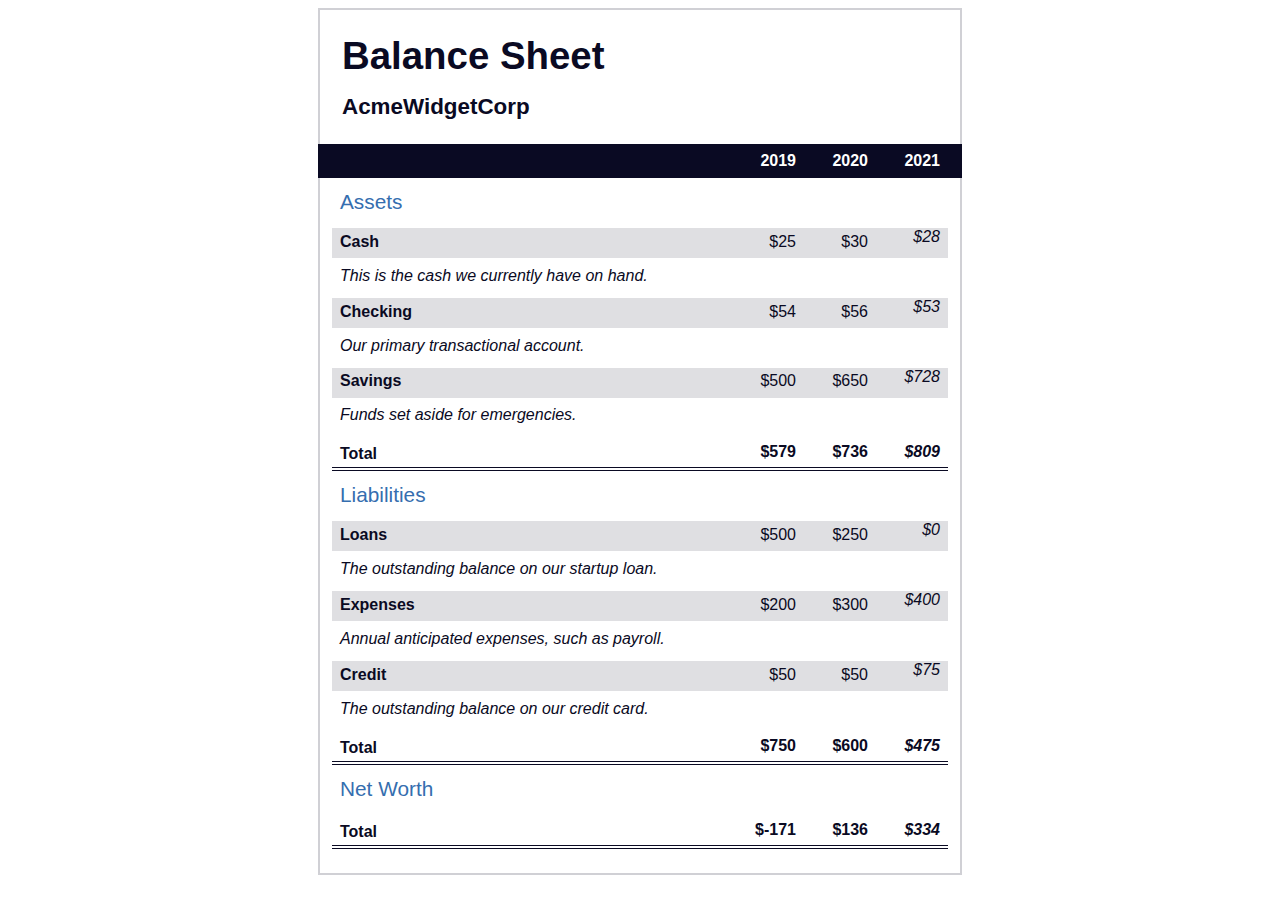
<file: BalanceSheet/index.html>
<!DOCTYPE html>
<html lang="en">
  <head>
    <meta charset="UTF-8">
    <meta name="viewport" content="width=device-width, initial-scale=1.0">
    <title>Balance Sheet</title>
    <link rel="stylesheet" href="./styles.css">
  </head>
  <body>
    <main>
      <section>
        <h1>
          <span class="flex">
            <span>AcmeWidgetCorp</span>
            <span>Balance Sheet</span>
          </span>
        </h1>
        <div id="years" aria-hidden="true">
          <span class="year">2019</span>
          <span class="year">2020</span>
          <span class="year">2021</span>
        </div>
        <div class="table-wrap">
          <table>
            <caption>Assets</caption>
            <thead>
              <tr>
                <td></td>
                <th><span class="sr-only year">2019</span></th>
                <th><span class="sr-only year">2020</span></th>
                <th class="current"><span class="sr-only year">2021</span></th>
              </tr>
            </thead>
            <tbody>
              <tr class="data">
                <th>Cash <span class="description">This is the cash we currently have on hand.</span></th>
                <td>$25</td>
                <td>$30</td>
                <td class="current">$28</td>
              </tr>
              <tr class="data">
                <th>Checking <span class="description">Our primary transactional account.</span></th>
                <td>$54</td>
                <td>$56</td>
                <td class="current">$53</td>
              </tr>
              <tr class="data">
                <th>Savings <span class="description">Funds set aside for emergencies.</span></th>
                <td>$500</td>
                <td>$650</td>
                <td class="current">$728</td>
              </tr>
              <tr class="total">
                <th>Total <span class="sr-only">Assets</span></th>
                <td>$579</td>
                <td>$736</td>
                <td class="current">$809</td>
              </tr>
            </tbody>
          </table>
          <table>
            <caption>Liabilities</caption>
            <thead>
              <tr>
              <td></td>
              <th><span class="sr-only">2019</span></th>
              <th><span class="sr-only">2020</span></th>
              <th><span class="sr-only">2021</span></th>
              </tr>
            </thead>
            <tbody>
              <tr class="data">
                <th>Loans <span class="description">The outstanding balance on our startup loan.</span></th>
                <td>$500</td>
                <td>$250</td>
                <td class="current">$0</td>
              </tr>
              <tr class="data">
                <th>Expenses <span class="description">Annual anticipated expenses, such as payroll.</span></th>
                <td>$200</td>
                <td>$300</td>
                <td class="current">$400</td>
              </tr>
              <tr class="data">
                <th>Credit <span class="description">The outstanding balance on our credit card.</span></th>
                <td>$50</td>
                <td>$50</td>
                <td class="current">$75</td>
              </tr>
              <tr class="total">
                <th>Total <span class="sr-only">Liabilities</span></th>
                <td>$750</td>
                <td>$600</td>
                <td class="current">$475</td>
              </tr>
            </tbody>
          </table>
          <table>
            <caption>Net Worth</caption>
            <thead>
              <tr>
              <td></td>
              <th><span class="sr-only">2019</span></th>
              <th><span class="sr-only">2020</span></th>
              <th><span class="sr-only">2021</span></th>
              </tr>
            </thead>
            <tbody>
              <tr class="total">
                <th>Total <span class="sr-only">Net Worth</span></th>
                <td>$-171</td>
                <td>$136</td>
                <td class="current">$334</td>
              </tr>
            </tbody>
          </table>
        </div>
      </section>
    </main>
  </body>
</html>
</file>
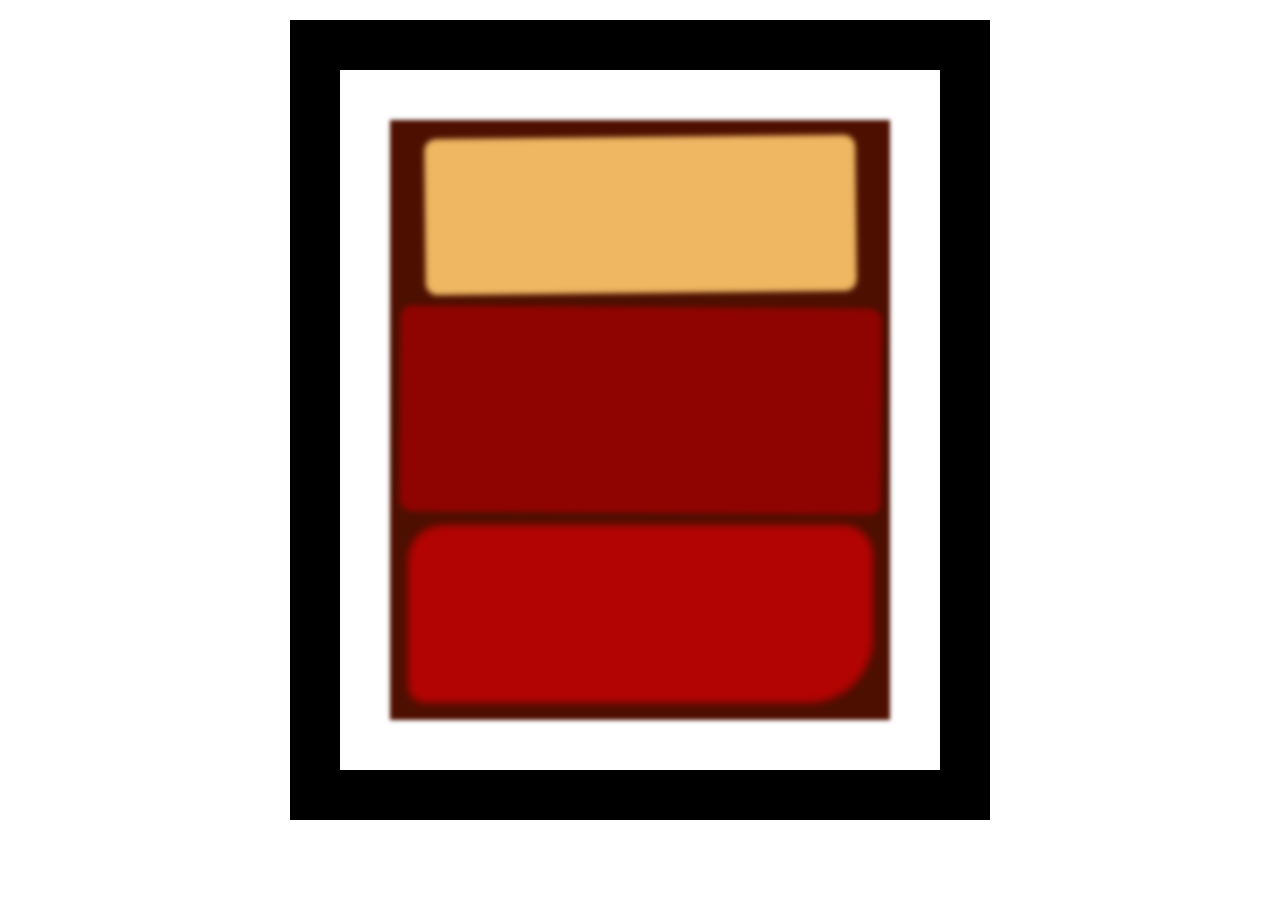
<file: BoxModel/index.html>
<!DOCTYPE html>
<html lang="en">
  <head>
    <meta charset="UTF-8">
    <title>Rothko Painting</title>
    <link href="./styles.css" rel="stylesheet">
  </head>
  <body>
    <div class="frame">
      <div class="canvas">
        <div class="one"></div>
        <div class="two"></div>
        <div class="three"></div>
      </div>
    </div>
  </body>
</html>
</file>
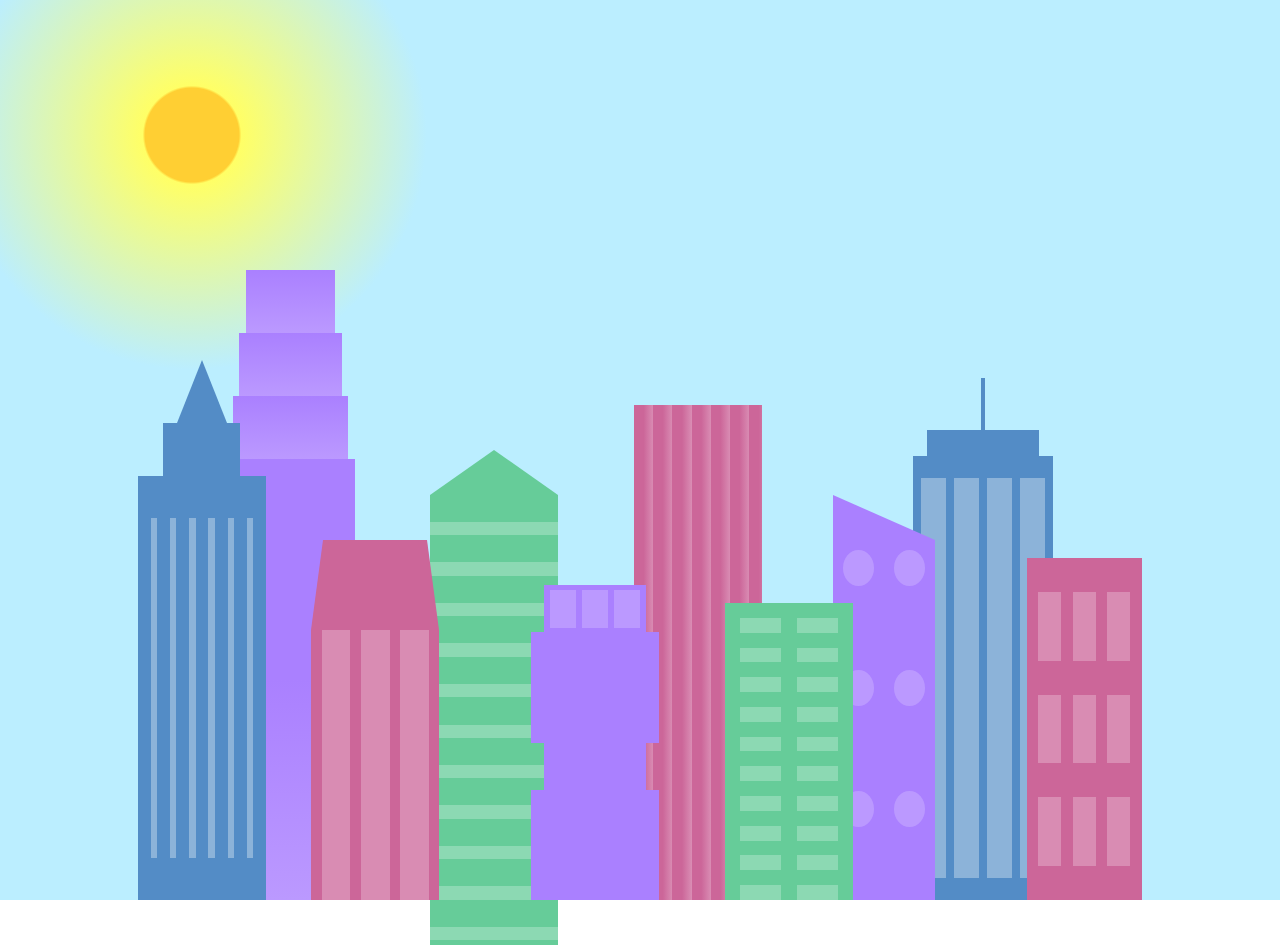
<file: BuildingCity/index.html>
<!DOCTYPE html>
<html lang="en">    
  <head>
    <meta charset="UTF-8">
    <meta name="viewport" content="width=device-width, initial-scale=1.0" />
    <title>City Skyline</title>
    <link href="styles.css" rel="stylesheet" />   
  </head>

  <body>
    <div class="background-buildings sky">
      <div></div>
      <div></div>
      <div class="bb1 building-wrap">
        <div class="bb1a bb1-window"></div>
        <div class="bb1b bb1-window"></div>
        <div class="bb1c bb1-window"></div>
        <div class="bb1d"></div>
      </div>
      <div class="bb2">
        <div class="bb2a"></div>
        <div class="bb2b"></div>
      </div>
      <div class="bb3"></div>
      <div></div>
      <div class="bb4 building-wrap">
        <div class="bb4a"></div>
        <div class="bb4b"></div>
        <div class="bb4c window-wrap">
          <div class="bb4-window"></div>
          <div class="bb4-window"></div>
          <div class="bb4-window"></div>
          <div class="bb4-window"></div>
        </div>
      </div>
      <div></div>
      <div></div>
    </div>

    <div class="foreground-buildings">
      <div></div>
      <div></div>
      <div class="fb1 building-wrap">
        <div class="fb1a"></div>
        <div class="fb1b"></div>
        <div class="fb1c"></div>
      </div>
      <div class="fb2">
        <div class="fb2a"></div>
        <div class="fb2b window-wrap">
          <div class="fb2-window"></div>
          <div class="fb2-window"></div>
          <div class="fb2-window"></div>
        </div>
      </div>
      <div></div>
      <div class="fb3 building-wrap">
        <div class="fb3a window-wrap">
          <div class="fb3-window"></div>
          <div class="fb3-window"></div>
          <div class="fb3-window"></div>
        </div>
        <div class="fb3b"></div>
        <div class="fb3a"></div>
        <div class="fb3b"></div>
      </div>
      <div class="fb4">
        <div class="fb4a"></div>
        <div class="fb4b">
          <div class="fb4-window"></div>
          <div class="fb4-window"></div>
          <div class="fb4-window"></div>
          <div class="fb4-window"></div>
          <div class="fb4-window"></div>
          <div class="fb4-window"></div>
        </div>
      </div>
      <div class="fb5"></div>
      <div class="fb6"></div>
      <div></div>
      <div></div>
    </div>
  </body>
</html>
</file>
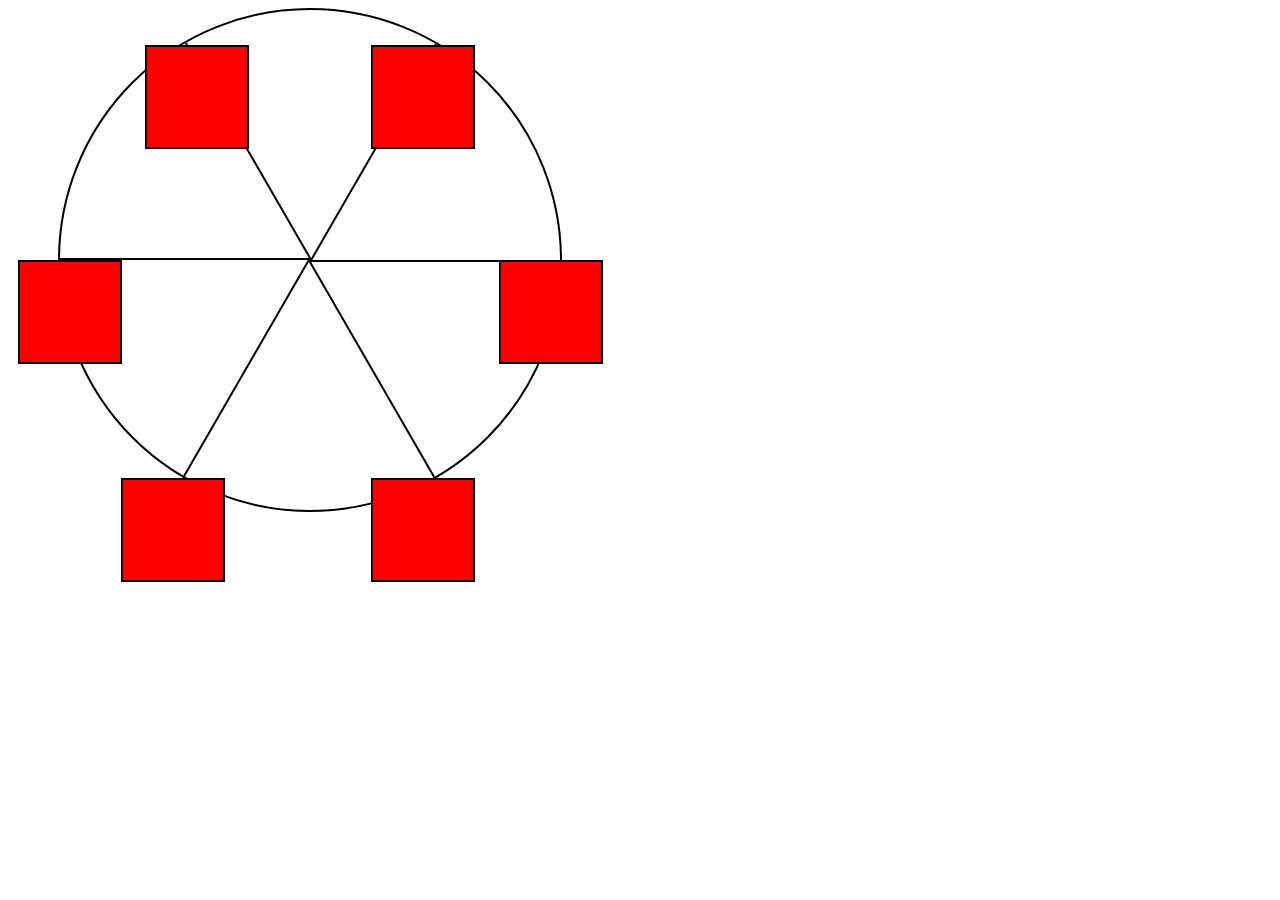
<file: BuildingNoria/index.html>
<!DOCTYPE html>
<html lang="en">
  <head>
    <meta charset="UTF-8">
    <title>Ferris Wheel</title>
    <link rel="stylesheet" href="./styles.css">
  </head>
  <body>
    <div class="wheel">
      <span class="line"></span>
      <span class="line"></span>
      <span class="line"></span>
      <span class="line"></span>
      <span class="line"></span>
      <span class="line"></span>

      <div class="cabin"></div>
      <div class="cabin"></div>
      <div class="cabin"></div>
      <div class="cabin"></div>
      <div class="cabin"></div>
      <div class="cabin"></div>
    </div>
  </body>
</html>
</file>
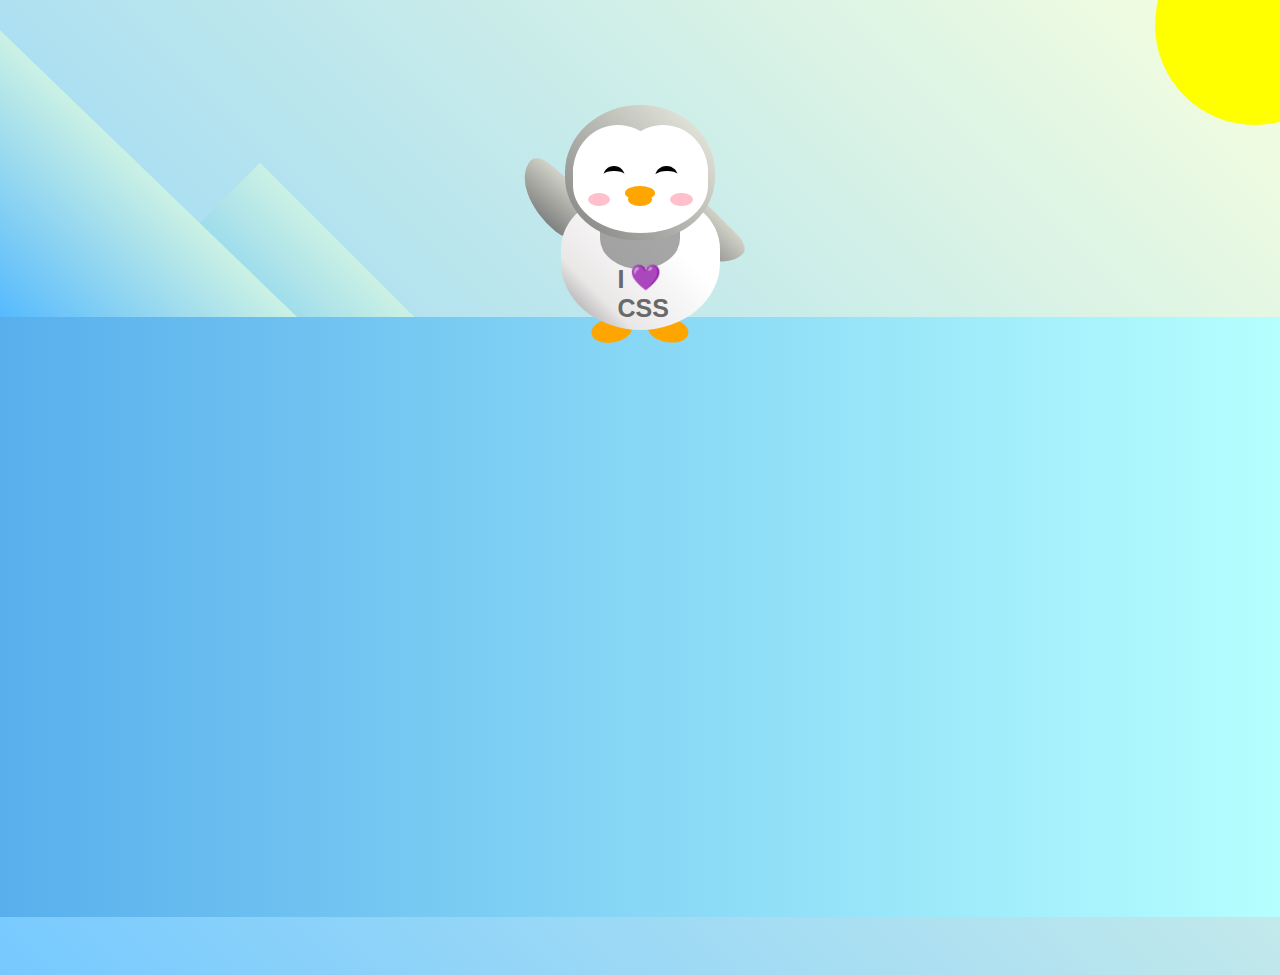
<file: BuildingPinguin/index.html>
<!DOCTYPE html>
<html lang="en">
  <head>
    <meta charset="UTF-8" />
    <link rel="stylesheet" href="./styles.css" />
    <title>Penguin</title>
    <meta name="viewport" content="width=device-width, initial-scale=1.0" />
  </head>

  <body>
    <div class="left-mountain"></div>
    <div class="back-mountain"></div>
    <div class="sun"></div>
    <div class="penguin">
      <div class="penguin-head">
        <div class="face left"></div>
        <div class="face right"></div>
        <div class="chin"></div>
        <div class="eye left">
          <div class="eye-lid"></div>
        </div>
        <div class="eye right">
          <div class="eye-lid"></div>
        </div>
        <div class="blush left"></div>
        <div class="blush right"></div>
        <div class="beak top"></div>
        <div class="beak bottom"></div>
      </div>
      <div class="shirt">
        <div>💜</div>
        <p>I CSS</p>
      </div> 
      <div class="penguin-body">
        <div class="arm left"></div>
        <div class="arm right"></div>
        <div class="foot left"></div>
        <div class="foot right"></div>
      </div>
    </div>

    <div class="ground"></div>
  </body>
</html>
</file>
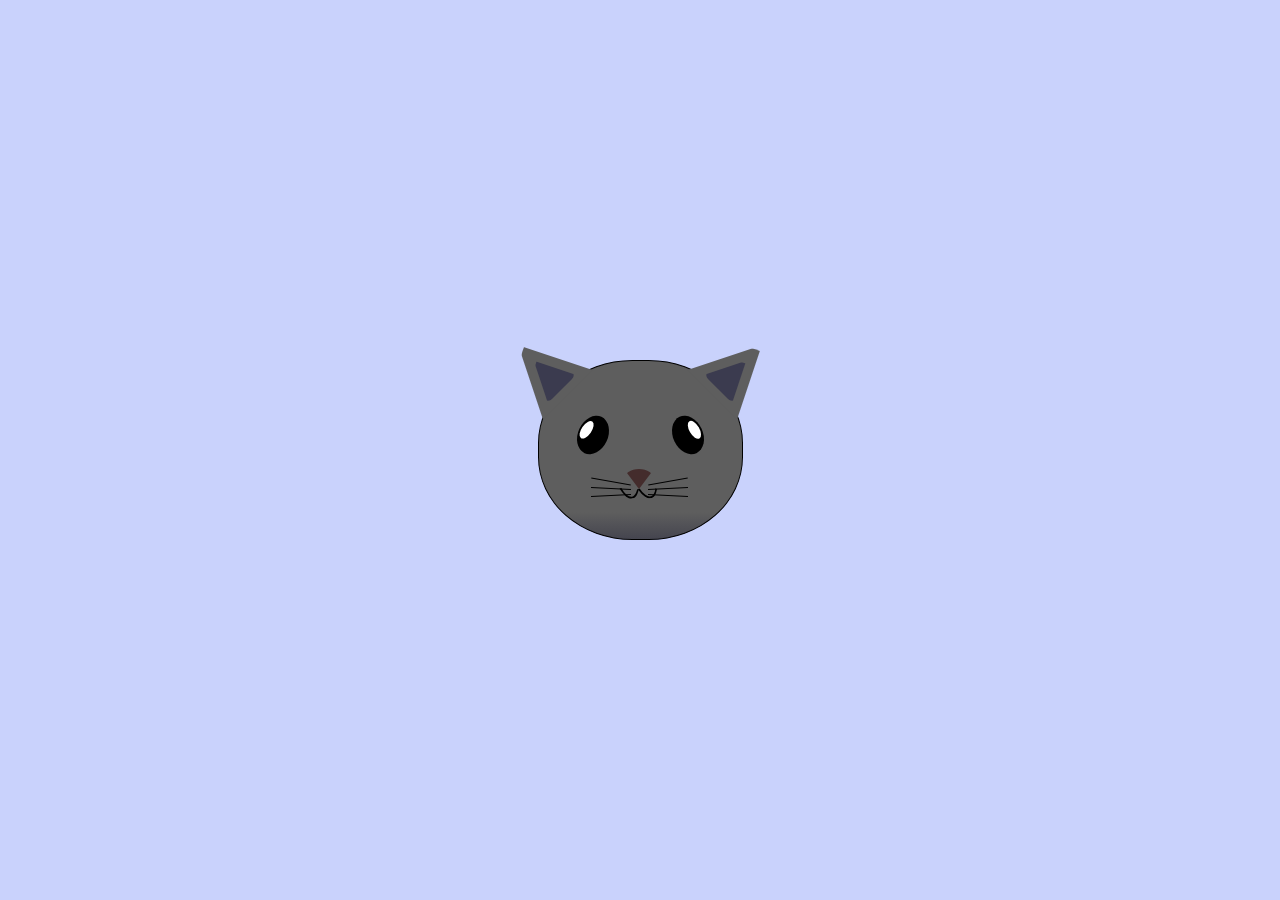
<file: CatPainting/index.html>
<!DOCTYPE html>
<html lang="en">
<head>
    <meta charset="UTF-8">
    <meta name="viewport" content="width=device-width, initial-scale=1.0">
    <title>Cat Painting</title>
</head>
<body>
    <!DOCTYPE html>
<html lang="en">
<head>
    <meta charset="UTF-8">
    <title>fCC Cat Painting</title>
    <link rel="stylesheet" href="./styles.css">
</head>
<body>
    <main>
      <div class="cat-head">
        <div class="cat-ears">
          <div class="cat-left-ear">
            <div class="cat-left-inner-ear"></div>
          </div>
          <div class="cat-right-ear">
            <div class="cat-right-inner-ear"></div>
          </div>
        </div>

        <div class="cat-eyes">
          <div class="cat-left-eye">
            <div class="cat-left-inner-eye"></div>
          </div>
          <div class="cat-right-eye">
            <div class="cat-right-inner-eye"></div>
          </div>
        </div>

        <div class="cat-nose"></div>

        <div class="cat-mouth">
          <div class="cat-mouth-line-left"></div>
          <div class="cat-mouth-line-right"></div>
        </div>

        <div class="cat-whiskers">
          <div class="cat-whiskers-left">
            <div class="cat-whisker-left-top"></div>
            <div class="cat-whisker-left-middle"></div>
            <div class="cat-whisker-left-bottom"></div>
          </div>
          <div class="cat-whiskers-right">
            <div class="cat-whisker-right-top"></div>
            <div class="cat-whisker-right-middle"></div>
            <div class="cat-whisker-right-bottom"></div>
          </div>
        </div>

      </div>
    </main>
</body>
</html>
</body>
</html>
</file>
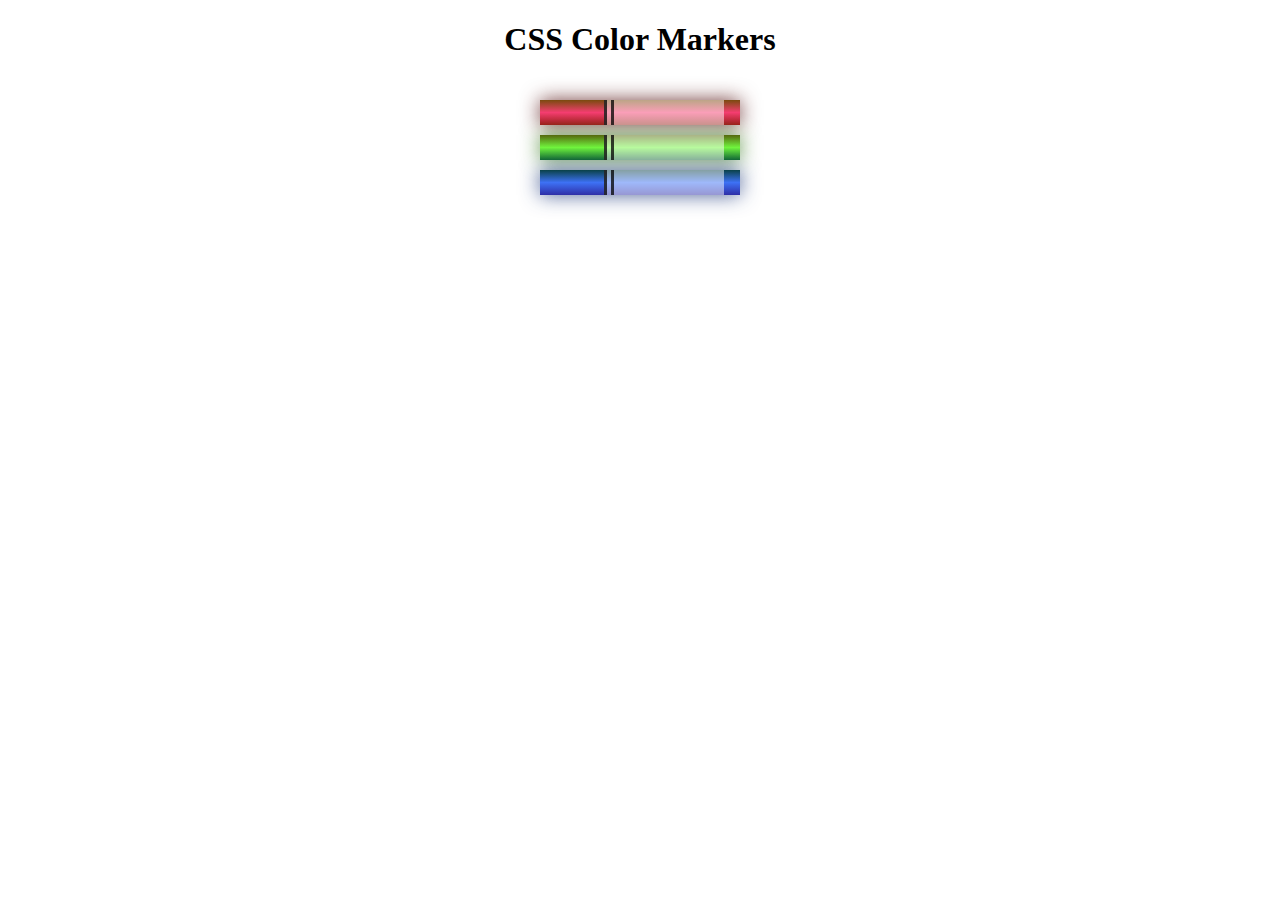
<file: ColorMarkers/index.html>
<!DOCTYPE html>
<html lang="en">
  <head>
    <meta charset="utf-8">
    <meta name="viewport" content="width=device-width, initial-scale=1.0">
    <title>Colored Markers</title>
    <link rel="stylesheet" href="styles.css">
  </head>
  <body>
    <h1>CSS Color Markers</h1>
    <div class="container">
      <div class="marker red">
        <div class="cap"></div>
        <div class="sleeve"></div>
      </div>
      <div class="marker green">
        <div class="cap"></div>
        <div class="sleeve"></div>
      </div>
      <div class="marker blue">
        <div class="cap"></div>
        <div class="sleeve"></div>
      </div>
    </div>
  </body>
</html>
</file>
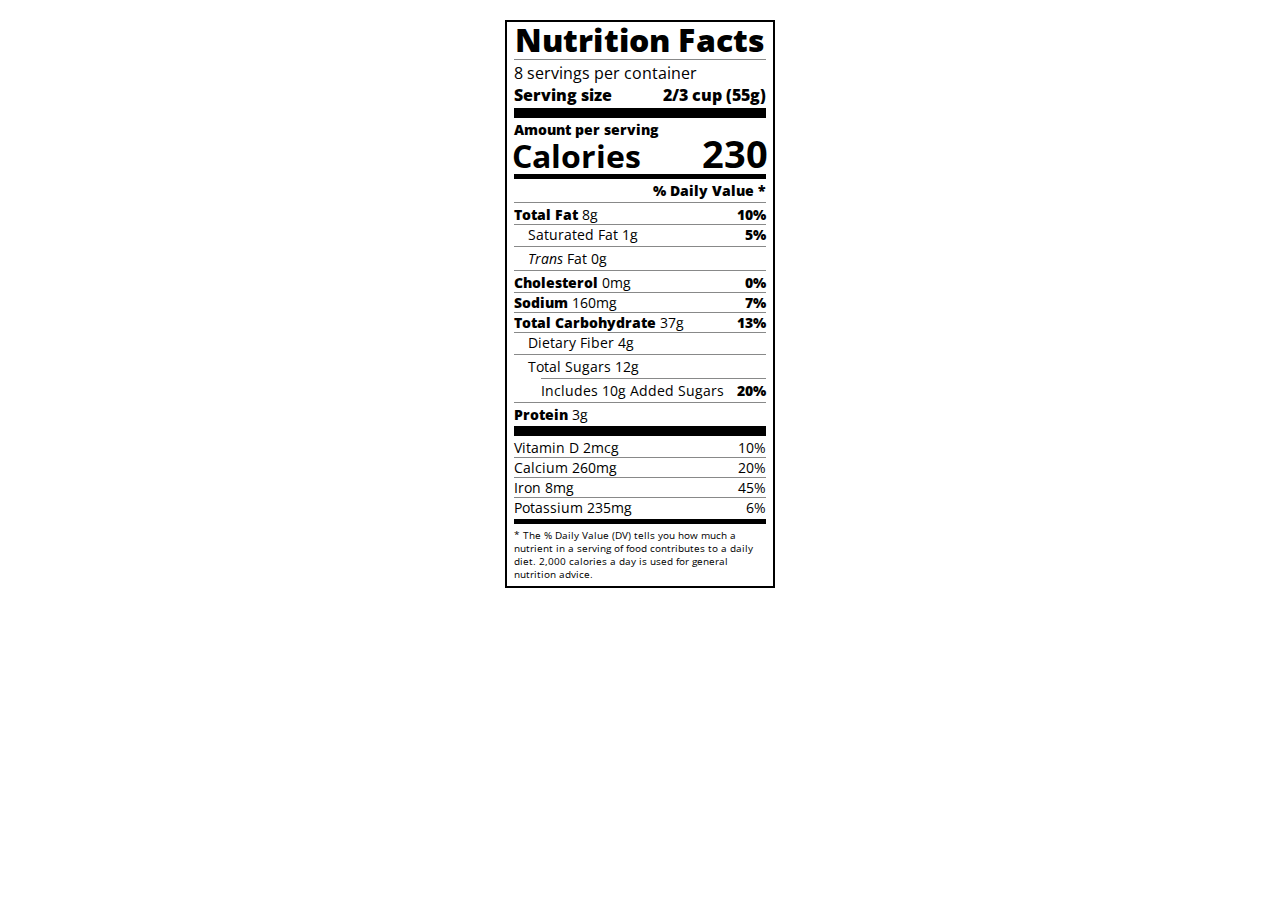
<file: NutritionForm/index.html>
<!DOCTYPE html>
<html lang="en">

<head>
  <meta charset="UTF-8">
  <title>Nutrition Label</title>
  <link href="https://fonts.googleapis.com/css?family=Open+Sans:400,700,800" rel="stylesheet">
  <link href="./styles.css" rel="stylesheet">
</head>

<body>
  <div class="label">
    <header>
      <h1 class="bold">Nutrition Facts</h1>
      <div class="divider"></div>
      <p>8 servings per container</p>
      <p class="bold">Serving size <span>2/3 cup (55g)</span></p>
    </header>
    <div class="divider large"></div>
    <div class="calories-info">
      <div class="left-container">
        <h2 class="bold small-text">Amount per serving</h2>
        <p>Calories</p>
      </div>
      <span>230</span>
    </div>
    <div class="divider medium"></div>
    <div class="daily-value small-text">
      <p class="bold right no-divider">% Daily Value *</p>
      <div class="divider"></div>
      <p><span><span class="bold">Total Fat</span> 8g</span> <span class="bold">10%</span></p>
      <p class="indent no-divider">Saturated Fat 1g <span class="bold">5%</span></p>
      <div class="divider"></div>
      <p class="indent no-divider"><span><i>Trans</i> Fat 0g</span></p>
      <div class="divider"></div>
      <p><span><span class="bold">Cholesterol</span> 0mg</span> <span class="bold">0%</span></p>
      <p><span><span class="bold">Sodium</span> 160mg</span> <span class="bold">7%</span></p>
      <p><span><span class="bold">Total Carbohydrate</span> 37g</span> <span class="bold">13%</span></p>
      <p class="indent no-divider">Dietary Fiber 4g</p>
      <div class="divider"></div>
      <p class="indent no-divider">Total Sugars 12g</p>
      <div class="divider double-indent"></div>
      <p class="double-indent no-divider">Includes 10g Added Sugars <span class="bold">20%</span></p>
      <div class="divider"></div>
      <p class="no-divider"><span><span class="bold">Protein</span> 3g</span></p>
      <div class="divider large"></div>
      <p>Vitamin D 2mcg <span>10%</span></p>
      <p>Calcium 260mg <span>20%</span></p>
      <p>Iron 8mg <span>45%</span></p>
      <p class="no-divider">Potassium 235mg <span>6%</span></p>
    </div>
    <div class="divider medium"></div>
    <p class="note">* The % Daily Value (DV) tells you how much a nutrient in a serving of food contributes to a daily
      diet. 2,000 calories a day is used for general nutrition advice.</p>
  </div>
</body>
</html>
</file>
<file: BalanceSheet/styles.css>
span[class~="sr-only"] {
    border: 0 !important;
    clip: rect(1px, 1px, 1px, 1px) !important;
    clip-path: inset(50%) !important;
    height: 1px !important;
    width: 1px !important;
    position: absolute !important;
    overflow: hidden !important;
    white-space: nowrap !important;
    padding: 0 !important;
    margin: -1px !important;
  }
  
  html {
    box-sizing: border-box;
  }
  
  body {
    font-family: sans-serif;
    color: #0a0a23;
  }
  
  h1 {
    max-width: 37.25rem;
    margin: 0 auto;
    padding: 1.5rem 1.25rem;
  }
  
  h1 .flex {
    display: flex;
    flex-direction: column-reverse;
    gap: 1rem;
  }
  
  h1 .flex span:first-of-type {
    font-size: 0.7em;
  }
  
  h1 .flex span:last-of-type {
    font-size: 1.2em;
  }
  
  section {
    max-width: 40rem;
    margin: 0 auto;
    border: 2px solid #d0d0d5;
  }
  
  #years {
    display: flex;
    justify-content: flex-end;
    position: sticky;
    z-index: 999;
    top: 0;
    background: #0a0a23;
    color: #fff;
    padding: 0.5rem calc(1.25rem + 2px) 0.5rem 0;
    margin: 0 -2px;
  }
  
  #years span[class] {
    font-weight: bold;
    width: 4.5rem;
    text-align: right;
  }
  
  .table-wrap {
    padding: 0 0.75rem 1.5rem 0.75rem;
  }
  
  table {
    border-collapse: collapse;
    border: 0;
    width: 100%;
    position: relative;
    margin-top: 3rem;
  }
  
  table caption {
    color: #356eaf;
    font-size: 1.3em;
    font-weight: normal;
    position: absolute;
    top: -2.25rem;
    left: 0.5rem;
  }
  
  tbody td {
    width: 100vw;
    min-width: 4rem;
    max-width: 4rem;
  }
  
  tbody th {
    width: calc(100% - 12rem);
  }
  
  tr[class="total"] {
    border-bottom: 4px double #0a0a23;
    font-weight: bold;
  }
  
  tr[class="total"] th {
    text-align: left;
    padding: 0.5rem 0 0.25rem 0.5rem;
  }
  
  tr.total td {
    text-align: right;
    padding: 0 0.25rem;
  }
  
  tr.total td:nth-of-type(3) {
    padding-right: 0.5rem;
  }
  
  tr.total:hover {
    background-color: #99c9ff;
  }
  
  td.current {
    font-style: italic;
  }
  
  tr.data {
    background-image: linear-gradient(to bottom, #dfdfe2 1.845rem, white 1.845rem);
  }
  
  tr.data th {
    text-align: left;
    padding-top: 0.3rem;
    padding-left: 0.5rem;
  }
  
  tr.data th .description {
    display: block;
    font-weight: normal;
    font-style: italic;
    padding: 1rem 0 0.75rem;
    margin-right: -13.5rem;
  }
  
  tr.data td {
    vertical-align: top;
    padding: 0.3rem 0.25rem 0;
    text-align: right;
  }
  
  tr.data td:last-of-type {
    padding: 0 0.5rem 0 0;
  }
</file>
<file: BoxModel/styles.css>
.canvas {
    width: 500px;
    height: 600px;
    background-color: #4d0f00;
    overflow: hidden;
    filter: blur(2px);
  }
  
  .frame {
    border: 50px solid black;
    width: 500px;
    padding: 50px;
    margin: 20px auto;
  }
  
  .one {
    width: 425px;
    height: 150px;
    background-color: #efb762;
    margin: 20px auto;
    box-shadow: 0 0 3px 3px #efb762;
    border-radius: 9px;
    transform: rotate(-0.6deg);
  }
  
  .two {
    width: 475px;
    height: 200px;
    background-color: #8f0401;
    margin: 0 auto 20px;
    box-shadow: 0 0 3px 3px #8f0401;
    border-radius: 8px 10px;
    transform: rotate(0.4deg);
  }
  
  .one, .two {
    filter: blur(1px);
  }
  
  .three {
    width: 91%;
    height: 28%;
    background-color: #b20403;
    margin: auto;
    filter: blur(2px);
    box-shadow: 0 0 5px 5px #b20403;
    border-radius: 30px 25px 60px 12px;
  
  }
</file>
<file: BuildingCity/styles.css>
:root {
    --building-color1: #aa80ff;
    --building-color2: #66cc99;
    --building-color3: #cc6699;
    --building-color4: #538cc6;
    --window-color1: #bb99ff;
    --window-color2: #8cd9b3;
    --window-color3: #d98cb3;
    --window-color4: #8cb3d9;
  }
  
  * {
    box-sizing: border-box;
  }
  
  body {
    height: 100vh;
    margin: 0;
    overflow: hidden;
  }
  
  .background-buildings, .foreground-buildings {
    width: 100%;
    height: 100%;
    display: flex;
    align-items: flex-end;
    justify-content: space-evenly;
    position: absolute;
    top: 0;
  }
  
  .building-wrap {
    display: flex;
    flex-direction: column;
    align-items: center;
  }
  
  .window-wrap {
    display: flex;
    align-items: center;
    justify-content: space-evenly;
  }
  
  .sky {
    background: radial-gradient(
        closest-corner circle at 15% 15%,
        #ffcf33,
        #ffcf33 20%,
        #ffff66 21%,
        #bbeeff 100%
      );
  }
  
  /* BACKGROUND BUILDINGS - "bb" stands for "background building" */
  .bb1 {
    width: 10%;
    height: 70%;
  }
  
  .bb1a {
    width: 70%;
  }
  
  .bb1b {
    width: 80%;
  }
  
  .bb1c {
    width: 90%;
  }
  
  .bb1d {
    width: 100%;
    height: 70%;
    background: linear-gradient(
        var(--building-color1) 50%,
        var(--window-color1)
      );
  }
  
  .bb1-window {
    height: 10%;
    background: linear-gradient(
        var(--building-color1),
        var(--window-color1)
      );
  }
  
  .bb2 {
    width: 10%;
    height: 50%;
  }
  
  .bb2a {
    border-bottom: 5vh solid var(--building-color2);
    border-left: 5vw solid transparent;
    border-right: 5vw solid transparent;
  }
  
  .bb2b {
    width: 100%;
    height: 100%;
    background: repeating-linear-gradient(
        var(--building-color2),
        var(--building-color2) 6%,
        var(--window-color2) 6%,
        var(--window-color2) 9%
      );
  }
  
  .bb3 {
    width: 10%;
    height: 55%;
    background: repeating-linear-gradient(
        90deg,
        var(--building-color3),
        var(--building-color3),
        var(--window-color3) 15%
      );
  }
  
  .bb4 {
    width: 11%;
    height: 58%;
  }
  
  .bb4a {
    width: 3%;
    height: 10%;
    background-color: var(--building-color4);
  }
  
  .bb4b {
    width: 80%;
    height: 5%;
    background-color: var(--building-color4);
  }
  
  .bb4c {
    width: 100%;
    height: 85%;
    background-color: var(--building-color4);
  }
  
  .bb4-window {
    width: 18%;
    height: 90%;
    background-color: var(--window-color4);
  }
  
  /* FOREGROUND BUILDINGS - "fb" stands for "foreground building" */
  .fb1 {
    width: 10%;
    height: 60%;
  }
  
  .fb1a {
    border-bottom: 7vh solid var(--building-color4);
    border-left: 2vw solid transparent;
    border-right: 2vw solid transparent;
  }
  
  .fb1b {
    width: 60%;
    height: 10%;
    background-color: var(--building-color4);
  }
  
  .fb1c {
    width: 100%;
    height: 80%;
    background: repeating-linear-gradient(
        90deg,
        var(--building-color4),
        var(--building-color4) 10%,
        transparent 10%,
        transparent 15%
      ),
      repeating-linear-gradient(
        var(--building-color4),
        var(--building-color4) 10%,
        var(--window-color4) 10%,
        var(--window-color4) 90%
      );
  }
  
  .fb2 {
    width: 10%;
    height: 40%;
  }
  
  .fb2a {
    width: 100%;
    border-bottom: 10vh solid var(--building-color3);
    border-left: 1vw solid transparent;
    border-right: 1vw solid transparent;
  }
  
  .fb2b {
    width: 100%;
    height: 75%;
    background-color: var(--building-color3);
  }
  
  .fb2-window {
    width: 22%;
    height: 100%;
    background-color: var(--window-color3);
  }
  
  .fb3 {
    width: 10%;
    height: 35%;
  }
  
  .fb3a {
    width: 80%;
    height: 15%;
    background-color: var(--building-color1);
  }
  
  .fb3b {
    width: 100%;
    height: 35%;
    background-color: var(--building-color1);
  }
  
  .fb3-window {
    width: 25%;
    height: 80%;
    background-color: var(--window-color1);
  }
  
  .fb4 {
    width: 8%;
    height: 45%;
    position: relative;
    left: 10%;
  }
  
  .fb4a {
    border-top: 5vh solid transparent;
    border-left: 8vw solid var(--building-color1);
  }
  
  .fb4b {
    width: 100%;
    height: 89%;
    background-color: var(--building-color1);
    display: flex;
    flex-wrap: wrap;
  }
  
  .fb4-window {
    width: 30%;
    height: 10%;
    border-radius: 50%;
    background-color: var(--window-color1);
    margin: 10%;
  }
  
  .fb5 {
    width: 10%;
    height: 33%;
    position: relative;
    right: 10%;
    background: repeating-linear-gradient(
        var(--building-color2),
        var(--building-color2) 5%,
        transparent 5%,
        transparent 10%
      ),
      repeating-linear-gradient(
        90deg,
        var(--building-color2),
        var(--building-color2) 12%,
        var(--window-color2) 12%,
        var(--window-color2) 44%
      );
  }
  
  .fb6 {
    width: 9%;
    height: 38%;
    background: repeating-linear-gradient(
        90deg,
        var(--building-color3),
        var(--building-color3) 10%,
        transparent 10%,
        transparent 30%
      ),
      repeating-linear-gradient(
        var(--building-color3),
        var(--building-color3) 10%,
        var(--window-color3) 10%,
        var(--window-color3) 30%
      );
  }
  
  @media (max-width: 1000px) {
    :root {
      --building-color1: #000;
      --building-color2: #000;
      --building-color3: #000;
      --building-color4: #000;
      --window-color1: #777;
      --window-color2: #777;
      --window-color3: #777;
      --window-color4: #777;
    }
    .sky {
      background: radial-gradient(
          closest-corner circle at 15% 15%,
          #ccc,
          #ccc 20%,
          #445 21%,
          #223 100%
        );
    }
  }
</file>
<file: BuildingNoria/styles.css>
.wheel {
    border: 2px solid black;
    border-radius: 50%;
    margin-left: 50px;
    position: absolute;
    height: 55vw;
    width: 55vw;
    max-width: 500px;
    max-height: 500px;
    animation-name: wheel;
    animation-duration: 10s;
    animation-iteration-count: infinite;
    animation-timing-function: linear;
  }
  
  .line {
    background-color: black;
    width: 50%;
    height: 2px;
    position: absolute;
    top: 50%;
    left: 50%;
    transform-origin: 0% 0%;
  }
  
  .line:nth-of-type(2) {
    transform: rotate(60deg);
  }
  .line:nth-of-type(3) {
    transform: rotate(120deg);
  }
  .line:nth-of-type(4) {
    transform: rotate(180deg);
  }
  .line:nth-of-type(5) {
    transform: rotate(240deg);
  }
  .line:nth-of-type(6) {
    transform: rotate(300deg);
  }
  
  .cabin {
    background-color: red;
    width: 20%;
    height: 20%;
    position: absolute;
    border: 2px solid;
    transform-origin: 50% 0%;
    animation: cabins 10s ease-in-out infinite;
  }
  
  .cabin:nth-of-type(1) {
    right: -8.5%;
    top: 50%;
  }
  .cabin:nth-of-type(2) {
    right: 17%;
    top: 93.5%;
  }
  .cabin:nth-of-type(3) {
    right: 67%;
    top: 93.5%;
  }
  .cabin:nth-of-type(4) {
    left: -8.5%;
    top: 50%;
  }
  .cabin:nth-of-type(5) {
    left: 17%;
    top: 7%;
  }
  .cabin:nth-of-type(6) {
    right: 17%;
    top: 7%;
  }
  
  @keyframes wheel {
     0% {
       transform: rotate(0deg);
     }
     100% {
       transform: rotate(360deg);
     }
  }
  
  @keyframes cabins {
    0% {
      transform: rotate(0deg);
    }
    25% {
      background-color: yellow;
    }
    50% {
      background-color: purple;
    }
    75% {
      background-color: yellow;
    }
    100% {
      transform: rotate(-360deg);
    }
  }
</file>
<file: BuildingPinguin/styles.css>
:root {
    --penguin-face: white;
    --penguin-picorna: orange;
    --penguin-skin: gray;
  }
  
  body {
    background: linear-gradient(45deg, rgb(118, 201, 255), rgb(247, 255, 222));
    margin: 0;
    padding: 0;
    width: 100%;
    height: 100vh;
    overflow: hidden;
  }
  
  .left-mountain {
    width: 300px;
    height: 300px;
    background: linear-gradient(rgb(203, 241, 228), rgb(80, 183, 255));
    position: absolute;
    transform: skew(0deg, 44deg);
    z-index: 2;
    margin-top: 100px;
  }
  
  .back-mountain {
    width: 300px;
    height: 300px;
    background: linear-gradient(rgb(203, 241, 228), rgb(47, 170, 255));
    position: absolute;
    z-index: 1;
    transform: rotate(45deg);
    left: 110px;
    top: 225px;
  }
  
  .sun {
    width: 200px;
    height: 200px;
    background-color: yellow;
    position: absolute;
    border-radius: 50%;
    top: -75px;
    right: -75px;
  }
  
  .penguin {
    width: 300px;
    height: 300px;
    margin: auto;
    margin-top: 75px;
    z-index: 4;
    position: relative;
    transition: transform 1s ease-in-out 0ms;
  }
  
  .penguin * {
    position: absolute;
  }
  
  .penguin:active {
    transform: scale(1.5);
    cursor: not-allowed;
  }
  
  .penguin-head {
    width: 50%;
    height: 45%;
    background: linear-gradient(
      45deg,
      var(--penguin-skin),
      rgb(239, 240, 228)
    );
    border-radius: 70% 70% 65% 65%;
    top: 10%;
    left: 25%;
    z-index: 1;
  }
  
  .face {
    width: 60%;
    height: 70%;
    background-color: var(--penguin-face);
    border-radius: 70% 70% 60% 60%;
    top: 15%;
  }
  
  .face.left {
    left: 5%;
  }
  
  .face.right {
    right: 5%;
  }
  
  .chin {
    width: 90%;
    height: 70%;
    background-color: var(--penguin-face);
    top: 25%;
    left: 5%;
    border-radius: 70% 70% 100% 100%;
  }
  
  .eye {
    width: 15%;
    height: 17%;
    background-color: black;
    top: 45%;
    border-radius: 50%;
  }
  
  .eye.left {
    left: 25%;
  }
  
  .eye.right {
    right: 25%;
  }
  
  .eye-lid {
    width: 150%;
    height: 100%;
    background-color: var(--penguin-face);
    top: 25%;
    left: -23%;
    border-radius: 50%;
  }
  
  .blush {
    width: 15%;
    height: 10%;
    background-color: pink;
    top: 65%;
    border-radius: 50%;
  }
  
  .blush.left {
    left: 15%;
  }
  
  .blush.right {
    right: 15%;
  }
  
  .beak {
    height: 10%;
    background-color: var(--penguin-picorna);
    border-radius: 50%;
  }
  
  .beak.top {
    width: 20%;
    top: 60%;
    left: 40%;
  }
  
  .beak.bottom {
    width: 16%;
    top: 65%;
    left: 42%;
  }
  
  .shirt {
    font: bold 25px Helvetica, sans-serif;
    top: 165px;
    left: 127.5px;
    z-index: 1;
    color: #6a6969;
  }
  
  .shirt div {
    font-weight:  initial;
    top: 22.5px;
    left: 12px;
  }
  
  .penguin-body {
    width: 53%;
    height: 45%;
    background: linear-gradient(
      45deg,
      rgb(134, 133, 133) 0%,
      rgb(234, 231, 231) 25%,
      white 67%
    );
    border-radius: 80% 80% 100% 100%;
    top: 40%;
    left: 23.5%;
  }
  
  .penguin-body::before {
    content: "";
    position: absolute;
    width: 50%;
    height: 45%;
    background-color: var(--penguin-skin);
    top: 10%;
    left: 25%;
    border-radius: 0% 0% 100% 100%;
    opacity: 70%;
  }
  
  .arm {
    width: 30%;
    height: 60%;
    background: linear-gradient(
      90deg,
      var(--penguin-skin),
      rgb(209, 210, 199)
    );
    border-radius: 30% 30% 30% 120%;
    z-index: -1;
  }
  
  .arm.left {
    top: 35%;
    left: 5%;
    transform-origin: top left; 
    transform: rotate(130deg) scaleX(-1);
    animation: 3s linear infinite wave;
  }
  
  .arm.right {
    top: 0%;
    right: -5%;
    transform: rotate(-45deg);
  }
  
  @keyframes wave {
    10% {
      transform: rotate(110deg) scaleX(-1);
    }
    20% {
      transform: rotate(130deg) scaleX(-1);
    }
    30% {
      transform: rotate(110deg) scaleX(-1);
    }
    40% {
      transform: rotate(130deg) scaleX(-1);
    }
  }
  
  .foot {
    width:  15%;
    height: 30%;
    background-color: var(--penguin-picorna);
    top: 85%;
    border-radius: 50%;
    z-index: -1;
  }
  
  .foot.left {
    left: 25%;
    transform: rotate(80deg);
  }
  
  .foot.right {
    right: 25%;
    transform: rotate(-80deg);
  }
  
  .ground {
    width: 100vw;
    height: calc(100vh - 300px);
    background: linear-gradient(90deg, rgb(88, 175, 236), rgb(182, 255, 255));
    z-index: 3;
    position: absolute;
    margin-top: -58px;
  }
</file>
<file: CatPainting/styles.css>
* {
    box-sizing: border-box;
  }
  
  body {
    background-color: #c9d2fc;
  }
  
  .cat-head {
    position: absolute;
    right: 0;
    left: 0;
    top: 0;
    bottom: 0;
    margin: auto;
    background: linear-gradient(#5e5e5e 85%, #45454f 100%);
    width: 205px;
    height: 180px;
    border: 1px solid #000;
    border-radius: 46%;
  }
  
  .cat-left-ear {
    position: absolute;
    top: -26px;
    left: -31px;
    z-index: 1;
    border-top-left-radius: 90px;
    border-top-right-radius: 10px;
    transform: rotate(-45deg);
    border-left: 35px solid transparent;
    border-right: 35px solid transparent;
    border-bottom: 70px solid #5e5e5e;
  }
  
  .cat-right-ear {
    position: absolute;
    top: -26px;
    left: 163px;
    z-index: 1;
    transform: rotate(45deg);
    border-top-left-radius: 90px;
    border-top-right-radius: 10px;
    border-left: 35px solid transparent;
    border-right: 35px solid transparent;
    border-bottom: 70px solid #5e5e5e;
  }
  
  .cat-left-inner-ear {
    position: absolute;
    top: 22px;
    left: -20px;
    border-top-left-radius: 90px;
    border-top-right-radius: 10px;
    border-bottom-right-radius: 40%;
    border-bottom-left-radius: 40%;
    border-left: 20px solid transparent;
    border-right: 20px solid transparent;
    border-bottom: 40px solid #3b3b4f;
  }
  
  .cat-right-inner-ear {
    position: absolute;
    top: 22px;
    left: -20px;
    border-top-left-radius: 90px;
    border-top-right-radius: 10px;
    border-bottom-right-radius: 40%;
    border-bottom-left-radius: 40%;
    border-left: 20px solid transparent;
    border-right: 20px solid transparent;
    border-bottom: 40px solid #3b3b4f;
  }
  
  .cat-left-eye {
    position: absolute;
    top: 54px;
    left: 39px;
    border-radius: 60%;
    transform: rotate(25deg);
    width: 30px;
    height: 40px;
    background-color: #000;
  }
  
  .cat-right-eye {
    position: absolute;
    top: 54px;
    left: 134px;
    border-radius: 60%;
    transform: rotate(-25deg);
    width: 30px;
    height: 40px;
    background-color: #000;
  }
  
  .cat-left-inner-eye {
    position: absolute;
    top: 8px;
    left: 2px;
    width: 10px;
    height: 20px;
    transform: rotate(10deg);
    background-color: #fff;
    border-radius: 60%;
  }
  
  .cat-right-inner-eye {
    position: absolute;
    top: 8px;
    left: 18px;
    transform: rotate(-5deg);
    width: 10px;
    height: 20px;
    background-color: #fff;
    border-radius: 60%;
  }
  
  .cat-nose {
    position: absolute;
    top: 108px;
    left: 85px;
    border-top-left-radius: 50%;
    border-bottom-right-radius: 50%;
    border-bottom-left-radius: 50%;
    transform: rotate(180deg);
    border-left: 15px solid transparent;
    border-right: 15px solid transparent;
    border-bottom: 20px solid #442c2c;
  }
  
  .cat-mouth div {
    width: 30px;
    height: 50px;
    border: 2px solid #000;
    border-radius: 190%/190px 150px 0 0;
    border-color: black transparent transparent transparent;
  }
  
  .cat-mouth-line-left {
    position: absolute;
    top: 88px;
    left: 74px;
    transform: rotate(170deg);
  }
  
  .cat-mouth-line-right {
    position: absolute;
    top: 88px;
    left: 91px;
    transform: rotate(165deg);
  }
  
  .cat-whiskers-left div {
    width: 40px;
    height: 1px;
    background-color: #000;
  }
  
  .cat-whiskers-right div {
    width: 40px;
    height: 1px;
    background-color: #000;
  }
  
  .cat-whisker-left-top {
    position: absolute;
    top: 120px;
    left: 52px;
    transform: rotate(10deg);
  }
  
  .cat-whisker-left-middle {
    position: absolute;
    top: 127px;
    left: 52px;
    transform: rotate(3deg);
  }
  
  .cat-whisker-left-bottom {
    position: absolute;
    top: 134px;
    left: 52px;
    transform: rotate(-3deg);
  }
  
  .cat-whisker-right-top {
    position: absolute;
    top: 120px;
    left: 109px;
    transform: rotate(-10deg);
  }
  
  .cat-whisker-right-middle {
    position: absolute;
    top: 127px;
    left: 109px;
    transform: rotate(-3deg);
  }
  
  .cat-whisker-right-bottom {
    position: absolute;
    top: 134px;
    left: 109px;
  transform: rotate(3deg);
  }
</file>
<file: ColorMarkers/styles.css>
h1 {
  text-align: center;
}

.container {
  background-color: rgb(255, 255, 255);
  padding: 10px 0;
}

.marker {
  width: 200px;
  height: 25px;
  margin: 10px auto;
}

.cap {
  width: 60px;
  height: 25px;
}

.sleeve {
  width: 110px;
  height: 25px;
  background-color: rgba(255, 255, 255, 0.5);
  border-left: 10px double rgba(0, 0, 0, 0.75);
}

.cap, .sleeve {
  display: inline-block;
}

.red {
  background: linear-gradient(rgb(122, 74, 14), rgb(245, 62, 113), rgb(162, 27, 27));
  box-shadow: 0 0 20px 0 rgba(83, 14, 14, 0.8);
}

.green {
  background: linear-gradient(#55680D, #71F53E, #116C31);
  box-shadow: 0 0 20px 0 #3B7E20CC;
}

.blue {
  background: linear-gradient(hsl(186, 76%, 16%), hsl(223, 90%, 60%), hsl(240, 56%, 42%));
  box-shadow: 0 0 20px 0 hsla(223, 59%, 31%, 0.8);
}
</file>
<file: NutritionForm/styles.css>
* {
    box-sizing: border-box;
  }
  
  html {
    font-size: 16px;
  }
  
  body {
    font-family: 'Open Sans', sans-serif;
  }
  
  .label {
    border: 2px solid black;
    width: 270px;
    margin: 20px auto;
    padding: 0 7px;
  }
  
  header h1 {
    text-align: center;
    margin: -4px 0;
    letter-spacing: 0.15px
  }
  
  p {
    margin: 0;
    display: flex;
    justify-content: space-between;
  }
  
  .divider {
    border-bottom: 1px solid #888989;
    margin: 2px 0;
  }
  
  .bold {
    font-weight: 800;
  }
  
  .large {
    height: 10px;
  }
  
  .large, .medium {
    background-color: black;
    border: 0;
  }
  
  .medium {
    height: 5px;
  }
  
  .small-text {
    font-size: 0.85rem;
  }
  
  
  .calories-info {
    display: flex;
    justify-content: space-between;
    align-items: flex-end;
  }
  
  .calories-info h2 {
    margin: 0;
  }
  
  .left-container p {
    margin: -5px -2px;
    font-size: 2em;
    font-weight: 700;
  }
  
  .calories-info span {
    margin: -7px -2px;
    font-size: 2.4em;
    font-weight: 700;
  }
  
  .right {
    justify-content: flex-end;
  }
  
  .indent {
    margin-left: 1em;
  }
  
  .double-indent {
    margin-left: 2em;
  }
  
  .daily-value p:not(.no-divider) {
    border-bottom: 1px solid #888989;
  }
  
  .note {
    font-size: 0.6rem;
    margin: 5px 0;
  }
</file>
